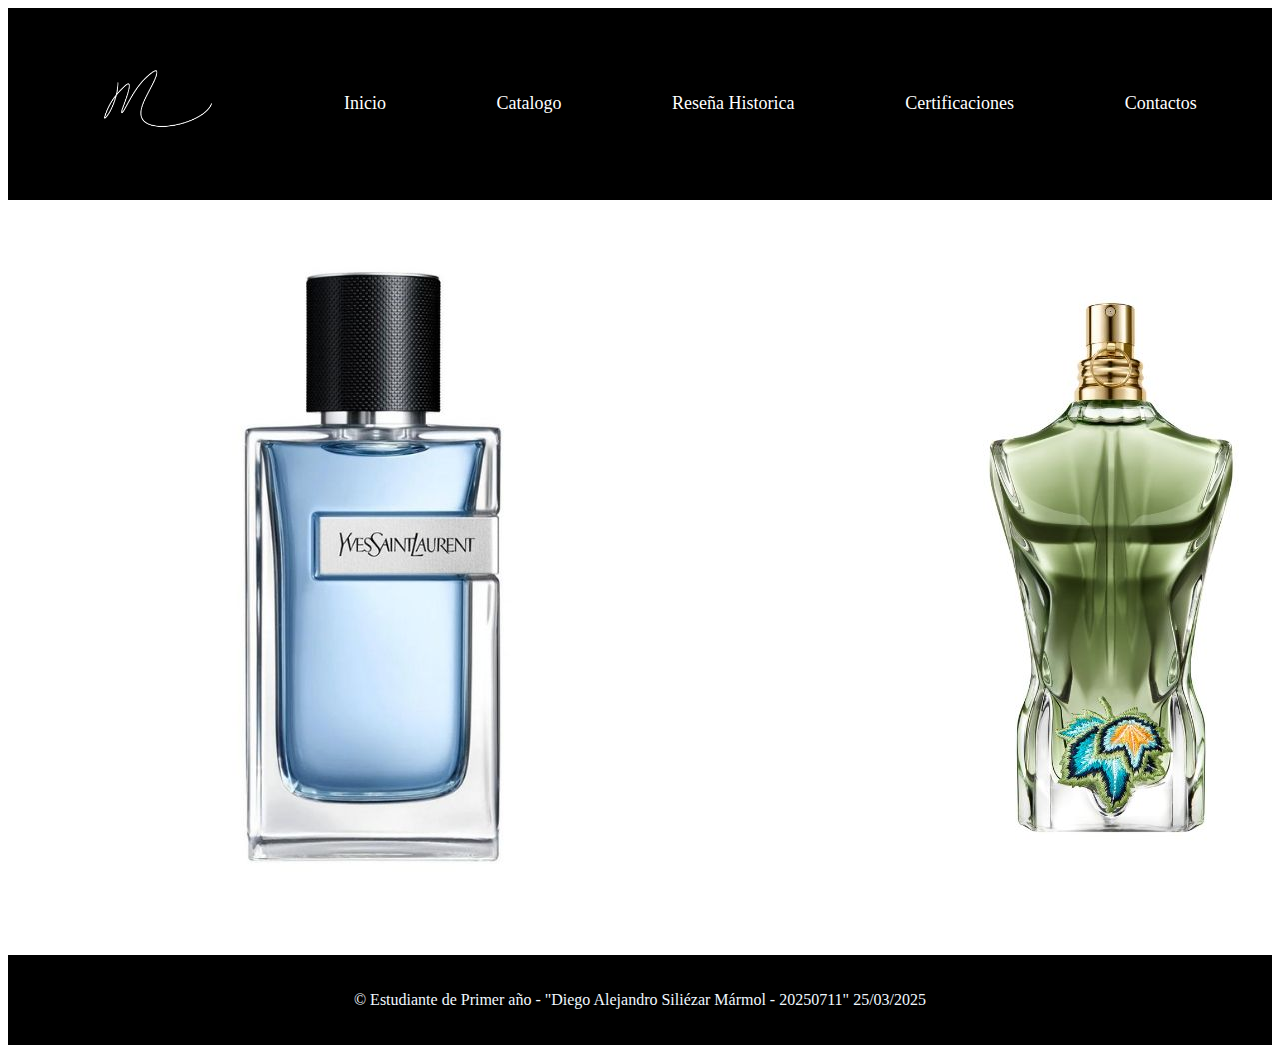
<file: index.html>
<!DOCTYPE html>
<html lang="en">
<head>
    <meta charset="UTF-8">
    <meta name="viewport" content="width=device-width, initial-scale=1.0">
    <title>Angel de Thierry Mugler </title>
    <link rel="stylesheet" href="./CSS/style.css">
    <link rel="stylesheet" href="./CSS/styke.css">
    <link rel="icon" href="/IMG/logon.png">
</head>
<body>
    <header>
        <nav>
            <img src="./IMG/logo.png">
            <a href="index.html">Inicio</a>
            <a href="./PAG/catalogo.html">Catalogo</a>
            <a href="./PAG/Rhistorica.html">Reseña Historica</a>
            <a href="#">Certificaciones</a>
            <a href="#">Contactos</a>
        </nav>
    </header>
    <div class="banner-container">
        <div class="banner">
            <img src="./IMG/p1.jpg" alt="Imagen 1">
            <img src="./IMG/p2.jpg" alt="Imagen 2">
            <img src="./IMG/p3.jpg" alt="Imagen 3">
            <img src="./IMG/p4.jpg" alt="Imagen 4">
        </div>
    </div>
    <footer>
        <p>&copy; Estudiante de Primer año - "Diego Alejandro Siliézar Mármol - 20250711" 25/03/2025</p>
    </footer>
</body>
</html>
</file>
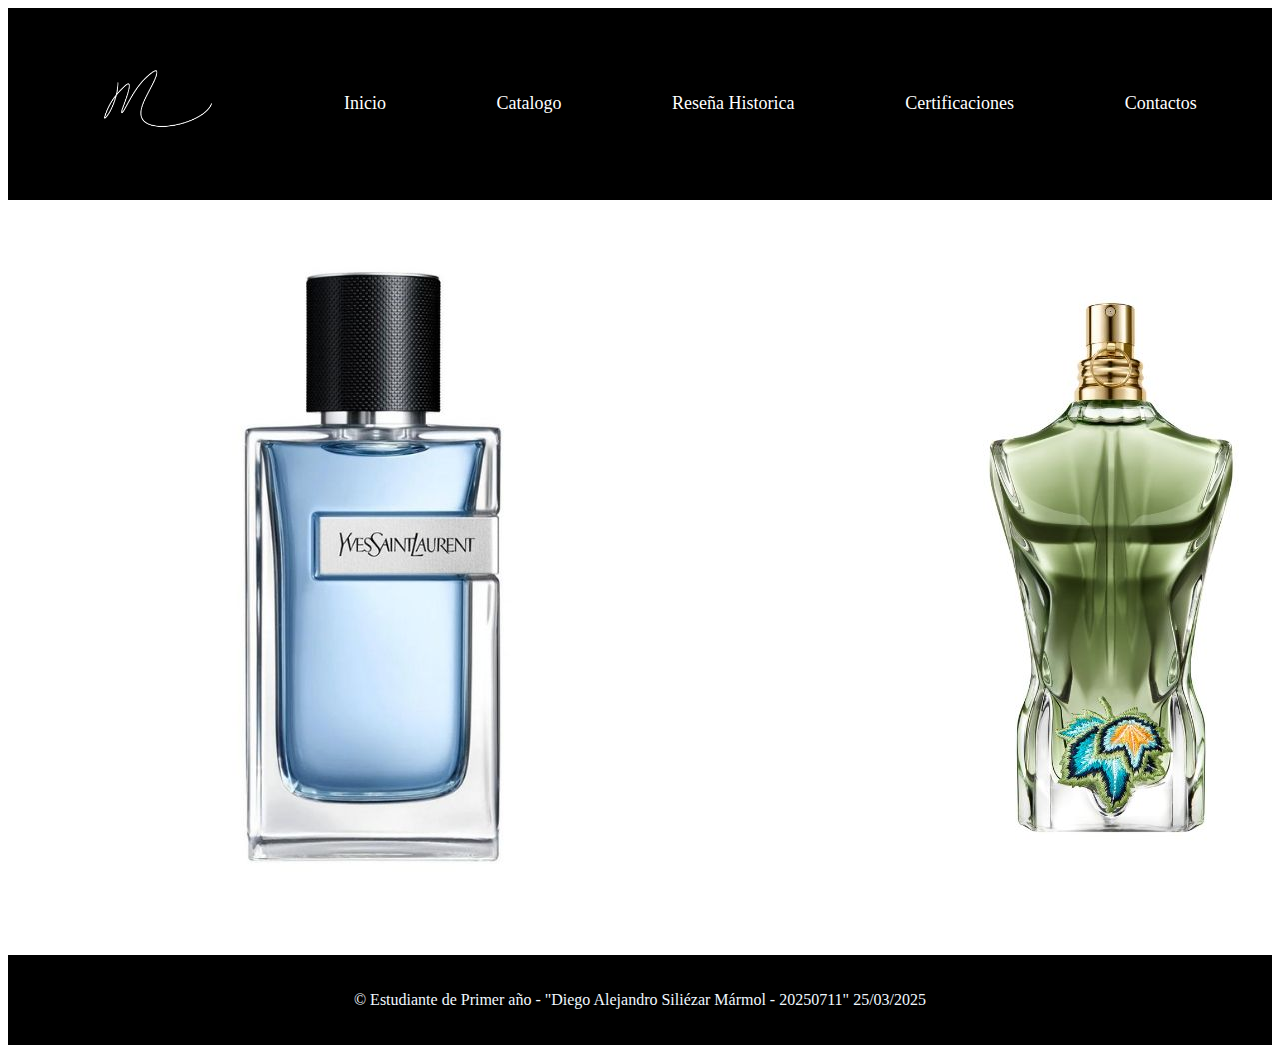
<file: PAG/index.html>
<!DOCTYPE html>
<html lang="en">
<head>
    <meta charset="UTF-8">
    <meta name="viewport" content="width=device-width, initial-scale=1.0">
    <title>Angel de Thierry Mugler </title>
    <link rel="stylesheet" href="../CSS/styke.css">
    <link rel="icon" href="../IMG/logon.png">
</head>
<body>
    <header>
        <nav>
            <img src="../IMG/logo.png">
            <a href="index.html">Inicio</a>
            <a href="catalogo.html">Catalogo</a>
            <a href="Rhistorica.html">Reseña Historica</a>
            <a href="#">Certificaciones</a>
            <a href="#">Contactos</a>
        </nav>
    </header>
    <div class="banner-container">
        <div class="banner">
            <img src="../IMG/p1.jpg" alt="Imagen 1">
            <img src="../IMG/p2.jpg" alt="Imagen 2">
            <img src="../IMG/p3.jpg" alt="Imagen 3">
            <img src="../IMG/p4.jpg" alt="Imagen 4">
        </div>
    </div>
    <footer>
        <p>&copy; Estudiante de Primer año - "Diego Alejandro Siliézar Mármol - 20250711" 25/03/2025</p>
    </footer>
</body>
</html>
</file>
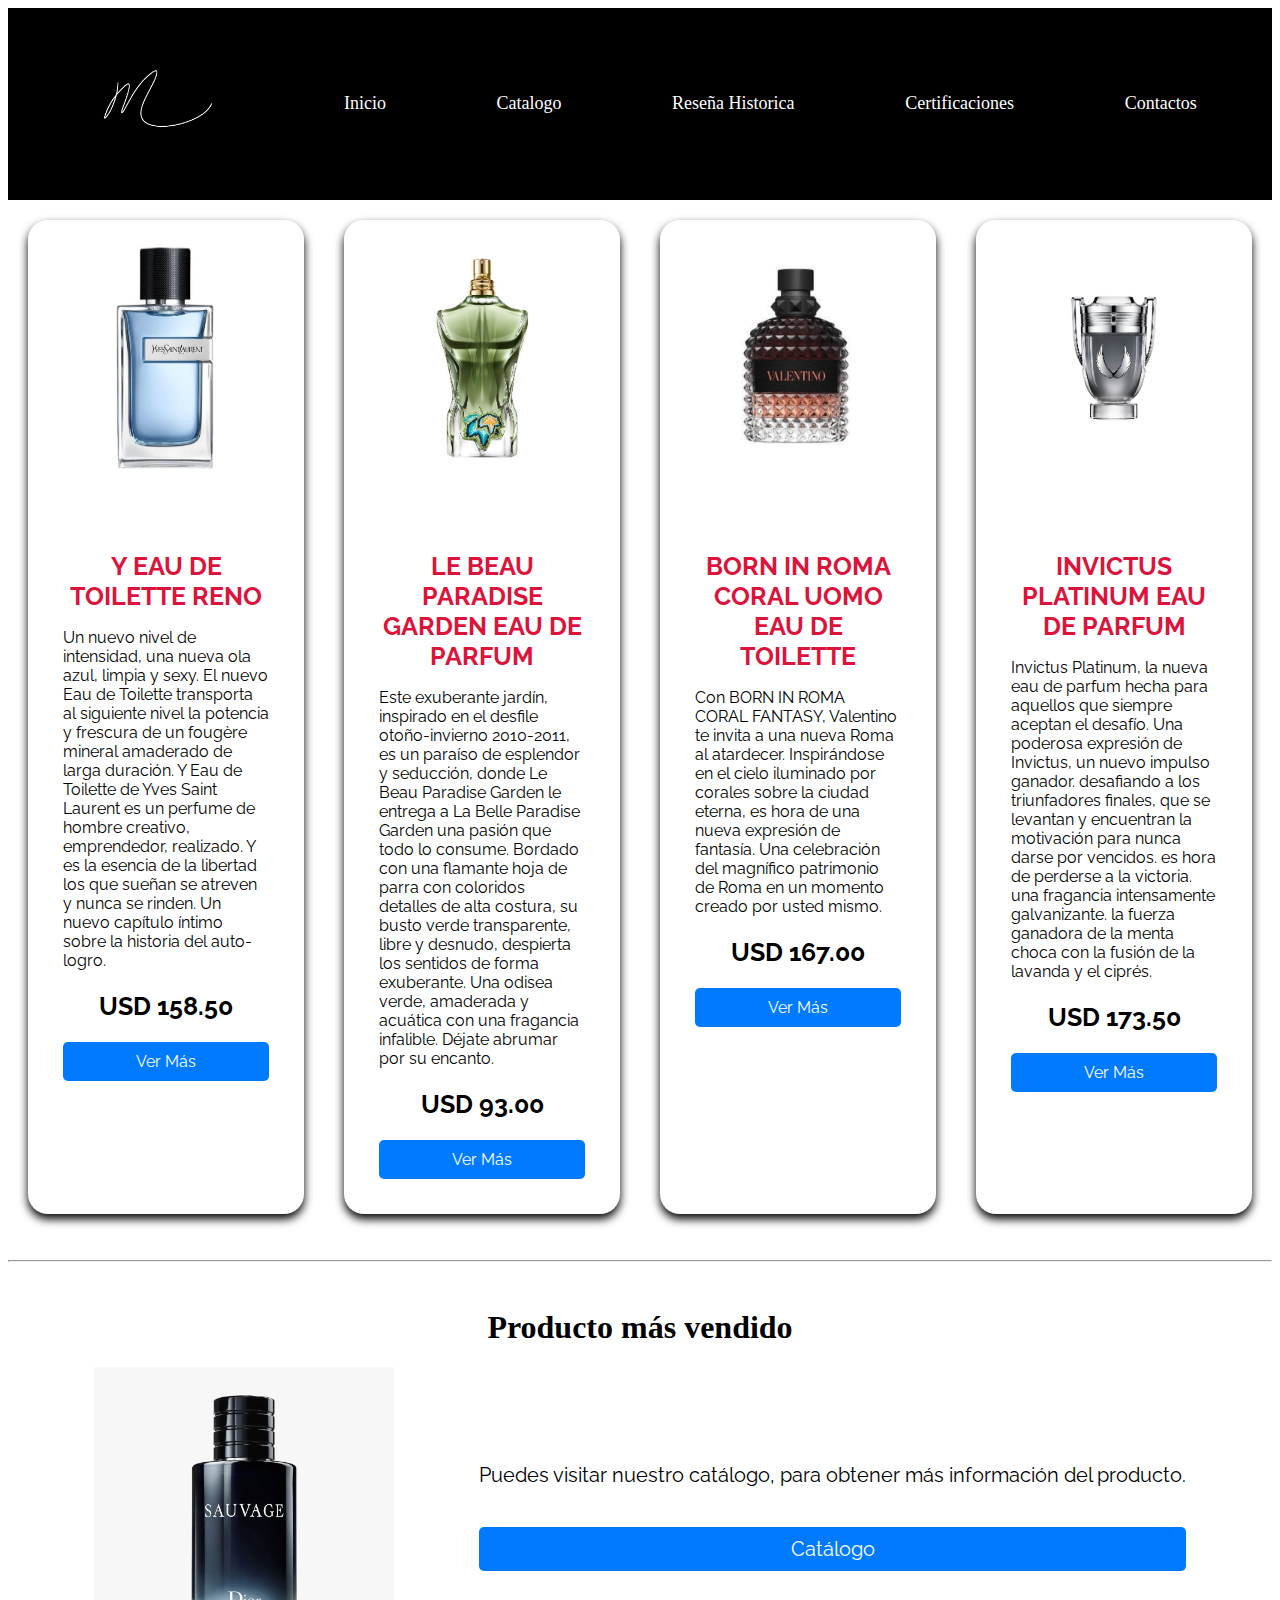
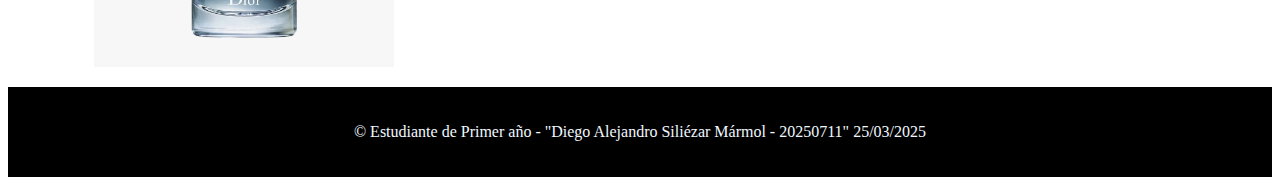
<file: PAG/catalogo.html>
<!DOCTYPE html>
<html lang="en">
<head>
    <meta charset="UTF-8">
    <meta name="viewport" content="width=device-width, initial-scale=1.0">
    <title>Catalogo</title>
    <link rel="stylesheet" href="../CSS/styke.css">
    <link rel="stylesheet" href="../CSS/style.css">
</head>
<body>
    <header>
        <nav>
            <img src="../IMG/logo.png">
            <a href="../index.html">Inicio</a>
            <a href="catalogo.html">Catalogo</a>
            <a href="Rhistorica.html">Reseña Historica</a>
            <a href="#">Certificaciones</a>
            <a href="#">Contactos</a>
        </nav>
    </header>
    <main>
        <div class="molo">
            <div class="card">
                <img src="../IMG/p1.jpg">
                <div class="card-content">
                    <h1>
                        Y EAU DE TOILETTE RENO
                    </h1>
                    <p>
                        Un nuevo nivel de intensidad, una nueva ola azul, limpia y sexy. El nuevo Eau de Toilette transporta al siguiente nivel la potencia y frescura de un fougère mineral amaderado de larga duración.

Y Eau de Toilette de Yves Saint Laurent es un perfume de hombre creativo, emprendedor, realizado. Y es la esencia de la libertad los que sueñan se atreven y nunca se rinden. Un nuevo capítulo íntimo sobre la historia del auto-logro.
                    </p>
                    <h2>
                        USD 158.50
                    </h2>
                    <a href="#" class="btn">Ver Más</a>
                </div>
            </div>

            <div class="card">
                <img src="../IMG/p2.jpg">
                <div class="card-content">
                    <h1>
                        LE BEAU PARADISE GARDEN EAU DE PARFUM
                    </h1>
                    <p>
                        Este exuberante jardín, inspirado en el desfile otoño-invierno 2010-2011, es un paraíso de esplendor y seducción, donde Le Beau Paradise Garden le entrega a La Belle Paradise Garden una pasión que todo lo consume. Bordado con una flamante hoja de parra con coloridos detalles de alta costura, su busto verde transparente, libre y desnudo, despierta los sentidos de forma exuberante. Una odisea verde, amaderada y acuática con una fragancia infalible. Déjate abrumar por su encanto.
                    </p>
                    <h2>
                        USD 93.00
                    </h2>
                    <a href="#" class="btn">Ver Más</a>
                </div>
            </div>

            <div class="card">
                <img src="../IMG/p3.jpg">
                <div class="card-content">
                    <h1>
                        BORN IN ROMA CORAL UOMO EAU DE TOILETTE
                    </h1>
                    <p>
                        Con BORN IN ROMA CORAL FANTASY, Valentino te invita a una nueva Roma al atardecer. Inspirándose en el cielo iluminado por corales sobre la ciudad eterna, es hora de una nueva expresión de fantasía. Una celebración del magnífico patrimonio de Roma en un momento creado por usted mismo.
                    </p>
                    <h2>
                        USD 167.00
                    </h2>
                    <a href="#" class="btn">Ver Más</a>
                </div>
            </div>

            <div class="card">
                <img src="../IMG/p4.jpg">
                <div class="card-content">
                    <h1>
                        INVICTUS PLATINUM EAU DE PARFUM
                    </h1>
                    <p>
                        Invictus Platinum, la nueva eau de parfum hecha para aquellos que siempre aceptan el desafío. Una poderosa expresión de Invictus, un nuevo impulso ganador. desafiando a los triunfadores finales, que se levantan y encuentran la motivación para nunca darse por vencidos. es hora de perderse a la victoria.
una fragancia intensamente galvanizante. la fuerza ganadora de la menta choca con la fusión de la lavanda y el ciprés.
                    </p>
                    <h2>
                        USD 173.50
                    </h2>
                    <a href="#" class="btn">Ver Más</a>
                </div>
            </div>
        </div>
        <br>
        <hr>
        <br>
        <div class="c">
            <h1>Producto más vendido</h1>
               <div class="x">
                 <div class="y">
                    <p>Puedes visitar nuestro catálogo, para obtener más información del producto.<p>
                        <a href="#" class="btn">Catálogo</a>
                 </div>  
                 <img src="../IMG/To.jpg" class="x">
               </div>
        </div>
    </main>
    <footer>
        <p>&copy; Estudiante de Primer año - "Diego Alejandro Siliézar Mármol - 20250711" 25/03/2025</p>
    </footer>
</body>
</html>
</file>
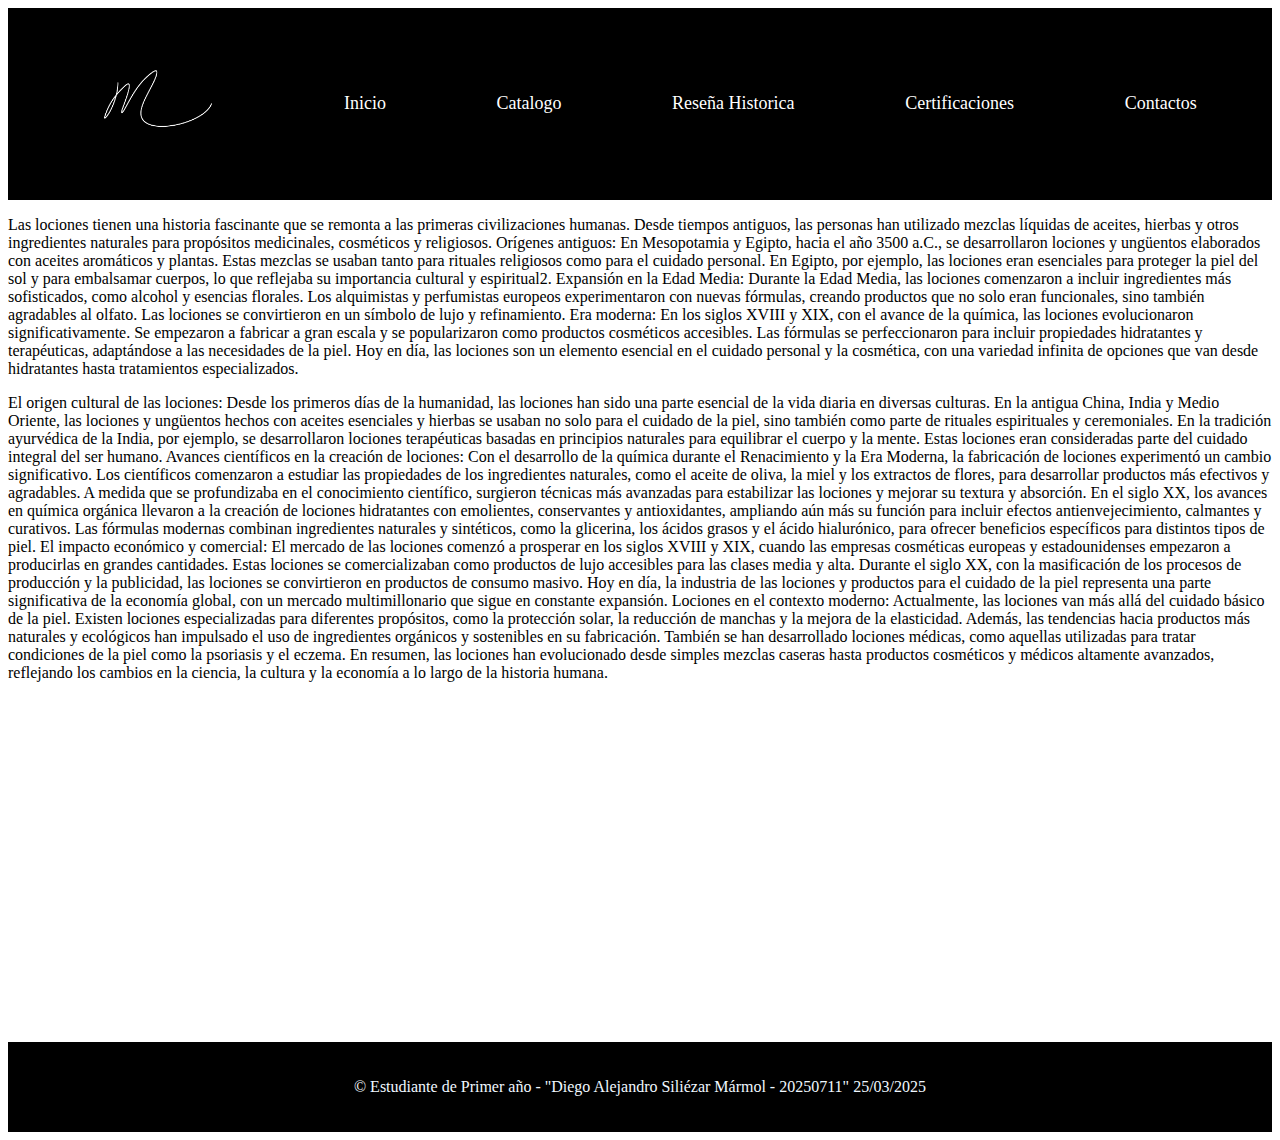
<file: PAG/Rhistorica.html>
<!DOCTYPE html>
<html lang="en">
<head>
    <meta charset="UTF-8">
    <meta name="viewport" content="width=device-width, initial-scale=1.0">
    <title>Reseña Historica</title>
    <link rel="stylesheet" href="../CSS/style.css">
    <link rel="stylesheet" href="../CSS/styke.css">
</head>
<body>
    <header>
        <nav>
            <img src="../IMG/logo.png">
            <a href="../index.html">Inicio</a>
            <a href="catalogo.html">Catalogo</a>
            <a href="Rhistorica.html">Reseña Historica</a>
            <a href="#">Certificaciones</a>
            <a href="#">Contactos</a>
        </nav>
    </header>
    <main>
        <div>
            <p>
                Las lociones tienen una historia fascinante que se remonta a las primeras civilizaciones humanas. Desde tiempos antiguos, las personas han utilizado mezclas líquidas de aceites, hierbas y otros ingredientes naturales para propósitos medicinales, cosméticos y religiosos.

Orígenes antiguos: En Mesopotamia y Egipto, hacia el año 3500 a.C., se desarrollaron lociones y ungüentos elaborados con aceites aromáticos y plantas. Estas mezclas se usaban tanto para rituales religiosos como para el cuidado personal. En Egipto, por ejemplo, las lociones eran esenciales para proteger la piel del sol y para embalsamar cuerpos, lo que reflejaba su importancia cultural y espiritual2.

Expansión en la Edad Media: Durante la Edad Media, las lociones comenzaron a incluir ingredientes más sofisticados, como alcohol y esencias florales. Los alquimistas y perfumistas europeos experimentaron con nuevas fórmulas, creando productos que no solo eran funcionales, sino también agradables al olfato. Las lociones se convirtieron en un símbolo de lujo y refinamiento.

Era moderna: En los siglos XVIII y XIX, con el avance de la química, las lociones evolucionaron significativamente. Se empezaron a fabricar a gran escala y se popularizaron como productos cosméticos accesibles. Las fórmulas se perfeccionaron para incluir propiedades hidratantes y terapéuticas, adaptándose a las necesidades de la piel.

Hoy en día, las lociones son un elemento esencial en el cuidado personal y la cosmética, con una variedad infinita de opciones que van desde hidratantes hasta tratamientos especializados.
            </p>
            <p>
                El origen cultural de las lociones: Desde los primeros días de la humanidad, las lociones han sido una parte esencial de la vida diaria en diversas culturas. En la antigua China, India y Medio Oriente, las lociones y ungüentos hechos con aceites esenciales y hierbas se usaban no solo para el cuidado de la piel, sino también como parte de rituales espirituales y ceremoniales. En la tradición ayurvédica de la India, por ejemplo, se desarrollaron lociones terapéuticas basadas en principios naturales para equilibrar el cuerpo y la mente. Estas lociones eran consideradas parte del cuidado integral del ser humano.

Avances científicos en la creación de lociones: Con el desarrollo de la química durante el Renacimiento y la Era Moderna, la fabricación de lociones experimentó un cambio significativo. Los científicos comenzaron a estudiar las propiedades de los ingredientes naturales, como el aceite de oliva, la miel y los extractos de flores, para desarrollar productos más efectivos y agradables. A medida que se profundizaba en el conocimiento científico, surgieron técnicas más avanzadas para estabilizar las lociones y mejorar su textura y absorción.

En el siglo XX, los avances en química orgánica llevaron a la creación de lociones hidratantes con emolientes, conservantes y antioxidantes, ampliando aún más su función para incluir efectos antienvejecimiento, calmantes y curativos. Las fórmulas modernas combinan ingredientes naturales y sintéticos, como la glicerina, los ácidos grasos y el ácido hialurónico, para ofrecer beneficios específicos para distintos tipos de piel.

El impacto económico y comercial: El mercado de las lociones comenzó a prosperar en los siglos XVIII y XIX, cuando las empresas cosméticas europeas y estadounidenses empezaron a producirlas en grandes cantidades. Estas lociones se comercializaban como productos de lujo accesibles para las clases media y alta. Durante el siglo XX, con la masificación de los procesos de producción y la publicidad, las lociones se convirtieron en productos de consumo masivo. Hoy en día, la industria de las lociones y productos para el cuidado de la piel representa una parte significativa de la economía global, con un mercado multimillonario que sigue en constante expansión.

Lociones en el contexto moderno: Actualmente, las lociones van más allá del cuidado básico de la piel. Existen lociones especializadas para diferentes propósitos, como la protección solar, la reducción de manchas y la mejora de la elasticidad. Además, las tendencias hacia productos más naturales y ecológicos han impulsado el uso de ingredientes orgánicos y sostenibles en su fabricación. También se han desarrollado lociones médicas, como aquellas utilizadas para tratar condiciones de la piel como la psoriasis y el eczema.

En resumen, las lociones han evolucionado desde simples mezclas caseras hasta productos cosméticos y médicos altamente avanzados, reflejando los cambios en la ciencia, la cultura y la economía a lo largo de la historia humana.
            </p>
        </div>
    </main>
    <br><br><br><br><br><br><br><br><br><br><br><br><br><br><br><br><br><br>
    <footer>
        <p>&copy; Estudiante de Primer año - "Diego Alejandro Siliézar Mármol - 20250711" 25/03/2025</p>
    </footer>
</body>
</html>
</file>
<file: CSS/style.css>
@import url('https://fonts.googleapis.com/css2?family=Raleway:ital,wght@0,100..900;1,100..900&display=swap');

.raleway-uniquifier {
    font-family: "Raleway", sans-serif;
    font-optical-sizing: auto;
    font-weight: weight;
    font-style: normal;
  }

header{
    text-align: center;
    background-color: black;
}

nav img{
    width: 150px;
}

nav{
    display: flex;
    flex-direction: row;
    justify-content: space-around;
    align-items: center;
    font-size: 19px;
}

nav a{
    text-decoration: none;
    font-size: large;
    color: white;
}

nav a:hover{
    text-decoration: underline;
}

.card{
    margin: 20px;
    width: 300px;
    border-radius: 20px;
    overflow: hidden;
    box-shadow: 0px 5px 10px #000000;
    font-family: "Raleway", sans-serif;
}

.card img{
    width: 100%;
    height: auto;
}

.card h1{
    text-align: center;
    font-size: 25px;
    color: crimson;
}

.card h2{
    font-size: 25px;
}

.card-content{
    padding: 35px;
}

.card-content h2{
    text-align: center;
}

.molo{
    display: flex;
    justify-content: space-around;
}

.card:hover{
    background-color: rgb(255, 255, 255);
    box-shadow: 0 5px 15px rgba(0, 0, 0, 0);
    transform: scale(1.05);
}

.btn{
    display: inline-block;
    background-color: #007bff;
    color: white;
    padding: 10px 20px;
    text-decoration: none;
    border-radius: 5px;
    transition: background-color 0.3s;
    display: flex;
    justify-content: center;
    align-items: center;
}

.btn :hover{
    background-color: #0056b3;
}

.card2 {
    margin: 100px;
    width: 300px;
    max-width: 540px;
    border-radius: 20px;
    overflow: hidden;
    box-shadow: 0px 5px 10px #000000;
    font-family: "Raleway", sans-serif;
    display: flex;
    justify-content: center;
    align-items: center;
    flex-direction: row;
}



.card2:hover{
    background-color: rgb(255, 255, 255);
    box-shadow: 0 5px 15px rgba(0, 0, 0, 0);
    transform: scale(1.05);
}

.pol{
    justify-content: center;
    align-items: center;
    display: flex;
    flex-direction: row;
}

.card2 img{
    width: 100%;
    height: auto;
}

.x{
    display: flex;
    flex-direction: row-reverse;
    justify-content: space-evenly;
    align-items: center;
    overflow: hidden;
}


.y{
    display: flex;
    flex-direction: column;
}

.x p{
    font-size: 20px;
    font-family: "Raleway", sans-serif;
}

.x img{
    width: 300px;
}

.c{
    text-align: center;
}

footer{
    display: flex;
    justify-content: center;
    background-color: black;
    margin-top: 20px;
    padding: 20px;
}

footer p{
    color: aliceblue;
}
</file>
<file: CSS/styke.css>
header {
    background-color: #333;
    color: white;
    padding: 20px;
    text-align: center;
    position: relative;
    z-index: 2;
}

header{
    text-align: center;
    background-color: black;
}

nav img{
    width: 150px;
}

nav{
    display: flex;
    flex-direction: row;
    justify-content: space-around;
    align-items: center;
    font-size: 19px;
}

nav a{
    text-decoration: none;
    font-size: large;
    color: white;
}

nav a:hover{
    text-decoration: underline;
}

.banner-container {
    width: 100%;
    overflow: hidden;
    position: relative;
    z-index: 1;
}

.banner {
    display: flex;
    animation: moverBanner 12s linear infinite;
}

.banner img {
    width: 100%;
    max-width: 100%;
    height: auto;
}

@keyframes moverBanner {
    0% {
        transform: translateX(0);
    }
    25% {
        transform: translateX(-100%);
    }
    50% {
        transform: translateX(-200%);
    }
    75% {
        transform: translateX(-300%);
    }
    100% {
        transform: translateX(0);
    }
}

section {
    padding: 20px;
    margin-top: 20px;
}

#home {
    background-color: #e2e2e2;
}

footer{
    display: flex;
    justify-content: center;
    background-color: black;
    margin-top: 20px;
    padding: 20px;
}

footer p{
    color: aliceblue;
}
</file>
